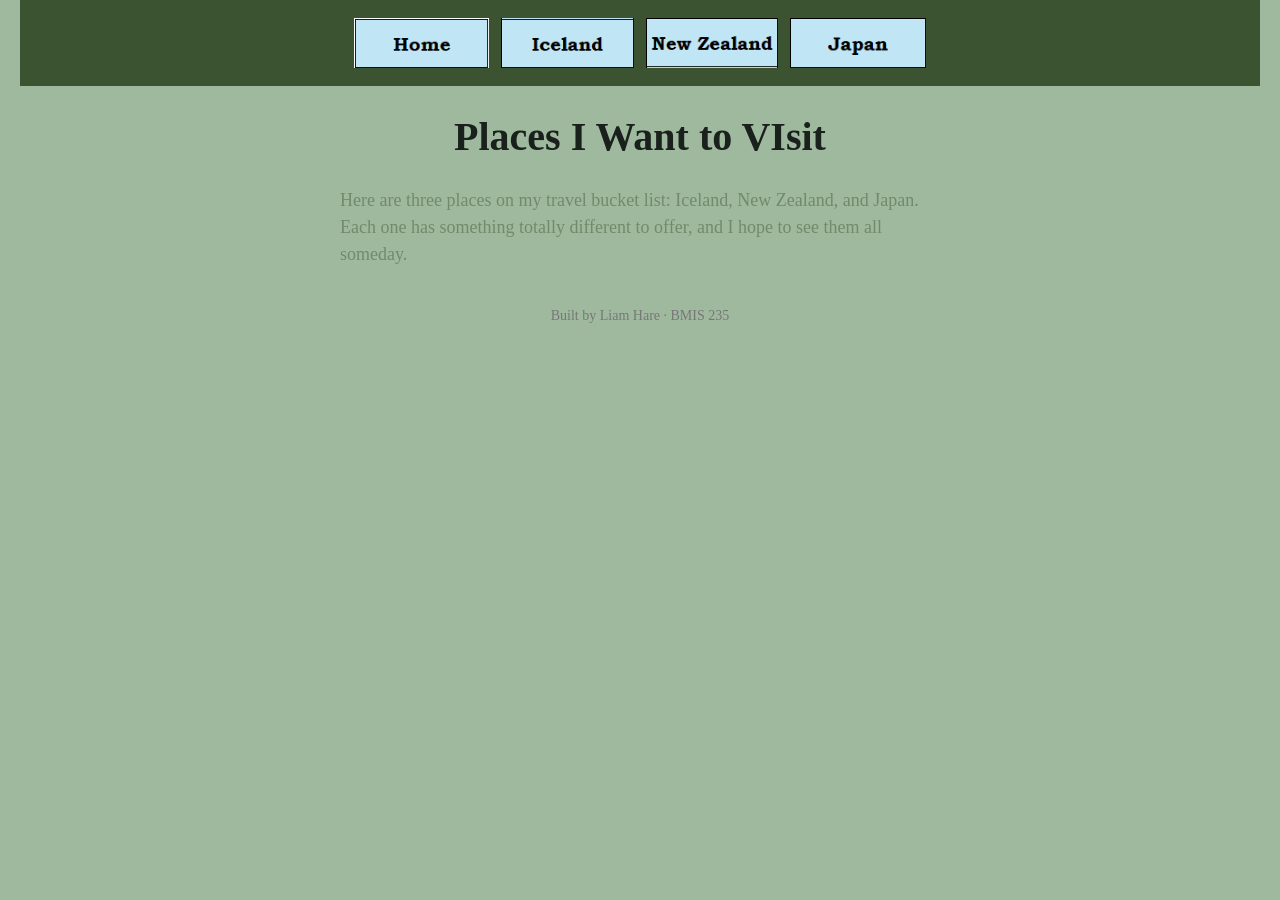
<file: index.html>
<!DOCTYPE html>
<!--
  Author: Liam Hare
  GU username: Liam Hare
  Course: BMIS 235 - HTML-3
-->
<html lang="en">
<head>
<meta charset="utf-8">
<meta name="author" content="YOUR NAME">
<title>Places I Want to Visit</title>

<!-- this one line connects the page to the stylesheet -->
<link rel="stylesheet" href="styles.css">
</head>
<body>

<!-- ===== MENU ============================================================
     The menu is four links. Each link wraps an image instead of words.
     Build it once on this page, check that every link works,
     then copy the whole <nav> block and paste it over the menu on the
     other three pages, so every page has the exact same menu.
     ===================================================================== -->
<nav>
    <a href="index.html"><img src="img/Home.png" alt="Home"></a>
    <a href="Iceland.html"><img src="img/Iceland.png" alt="Iceland"></a>
    <a href="NewZealand.html"><img src="img/NewZealand.png" alt="New Zealand"></a>
    <a href="Japan.html"><img src="img/Japan.png" alt="Japan"></a>
</nav>

<h1>Places I Want to VIsit</h1>
<p>Here are three places on my travel bucket list: Iceland, New Zealand, and Japan. Each one has something totally different to offer, and I hope to see them all someday.</p>
<p></p>

<!-- ===== SHOWCASE ======================================================
     This box is empty on purpose. In Part 7 you paste an interactive
     graphic BETWEEN the opening <div> and the closing </div> below.
     ===================================================================== -->
<div class="showcase"></div>

<!-- Footer: fill in your name -->
<footer>Built by Liam Hare &middot; BMIS 235</footer>

</body>
</html>
</file>
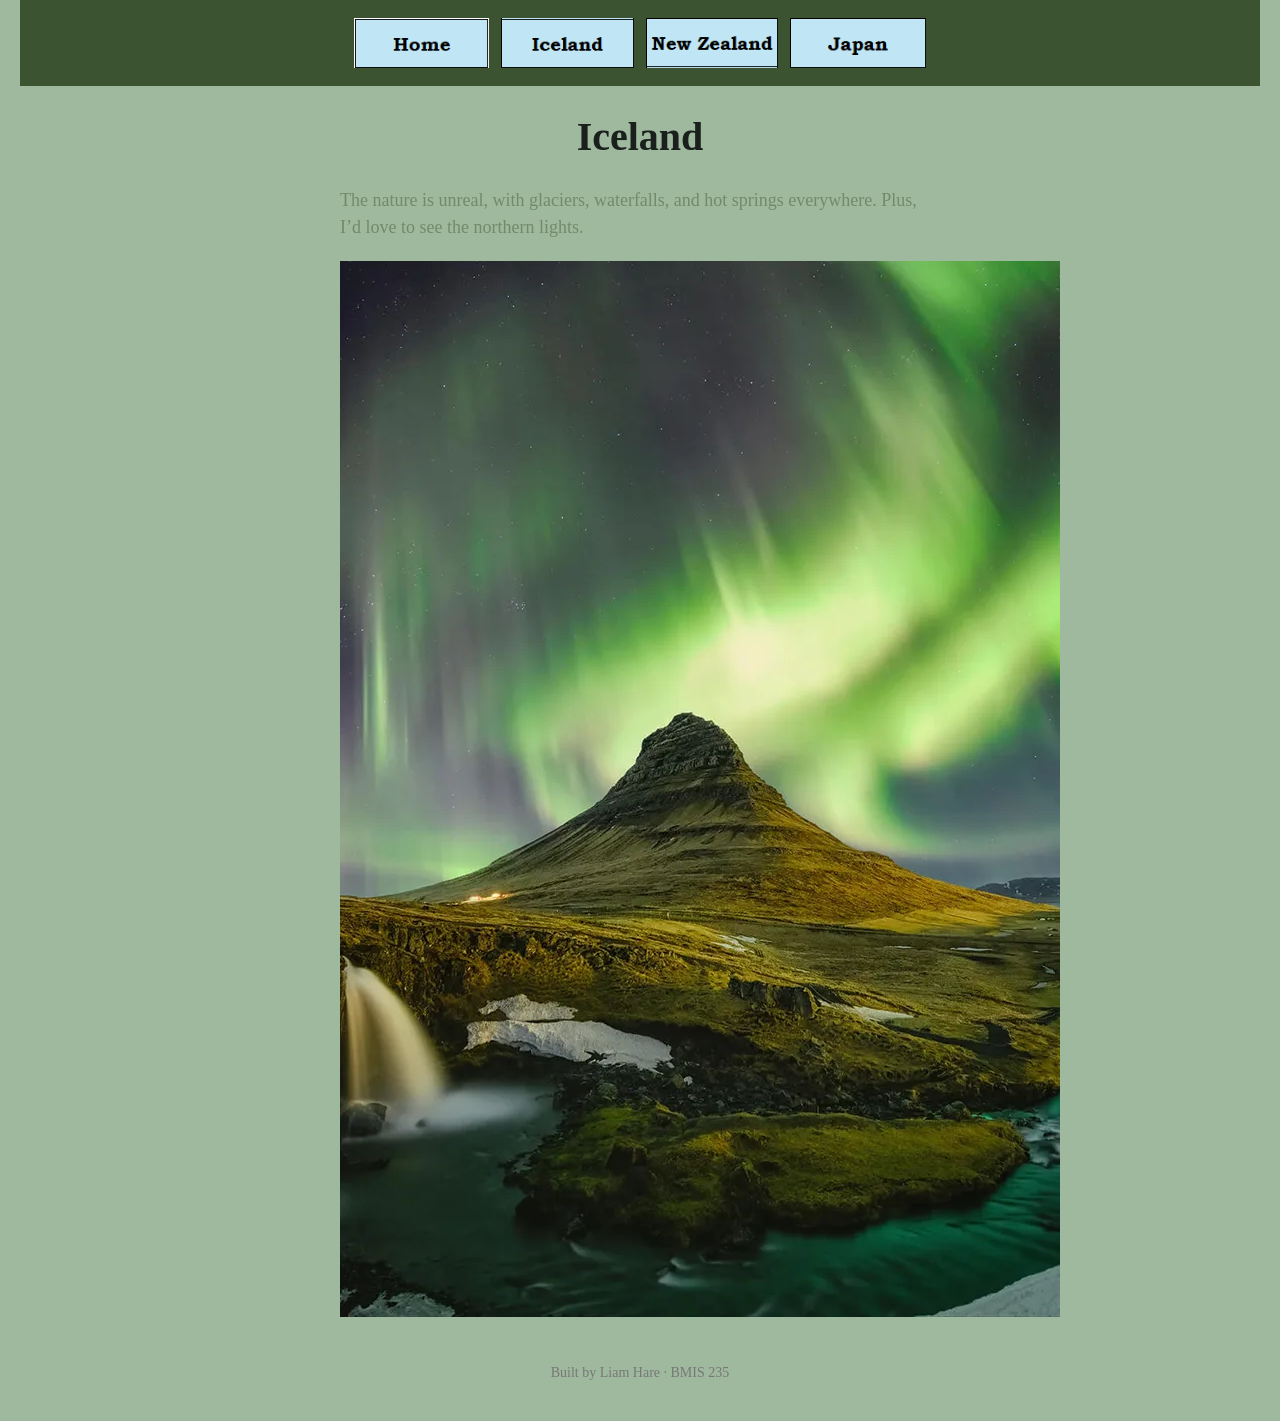
<file: Iceland.html>
<!DOCTYPE html>
<!--
  Author: Liam Hare
  GU username: Liam Hare
  Course: BMIS 235 - HTML-3
-->
<html lang="en">
<head>
<meta charset="utf-8">
<meta name="author" content="YOUR NAME">
<title>Iceland</title>

<!-- this one line connects the page to the stylesheet -->
<link rel="stylesheet" href="styles.css">
</head>
<body>

<!-- ===== MENU ============================================================
     The menu is four links. Each link wraps an image instead of words.
     Build it once on this page, check that every link works,
     then copy the whole <nav> block and paste it over the menu on the
     other three pages, so every page has the exact same menu.
     ===================================================================== -->
<nav>
    <a href="index.html"><img src="img/Home.png" alt="Home"></a>
    <a href="Iceland.html"><img src="img/Iceland.png" alt="Iceland"></a>
    <a href="NewZealand.html"><img src="img/NewZealand.png" alt="New Zealand"></a>
    <a href="Japan.html"><img src="img/Japan.png" alt="Japan"></a>
</nav>

<h1>Iceland</h1>
<p>The nature is unreal, with glaciers, waterfalls, and hot springs everywhere. Plus, I’d love to see the northern lights.</p>
<p><img src="img/nlights.webp" alt="Northern Lights in Iceland"></p>

<!-- Footer: fill in your name -->
<footer>Built by Liam Hare &middot; BMIS 235</footer>

</body>
</html>
</file>
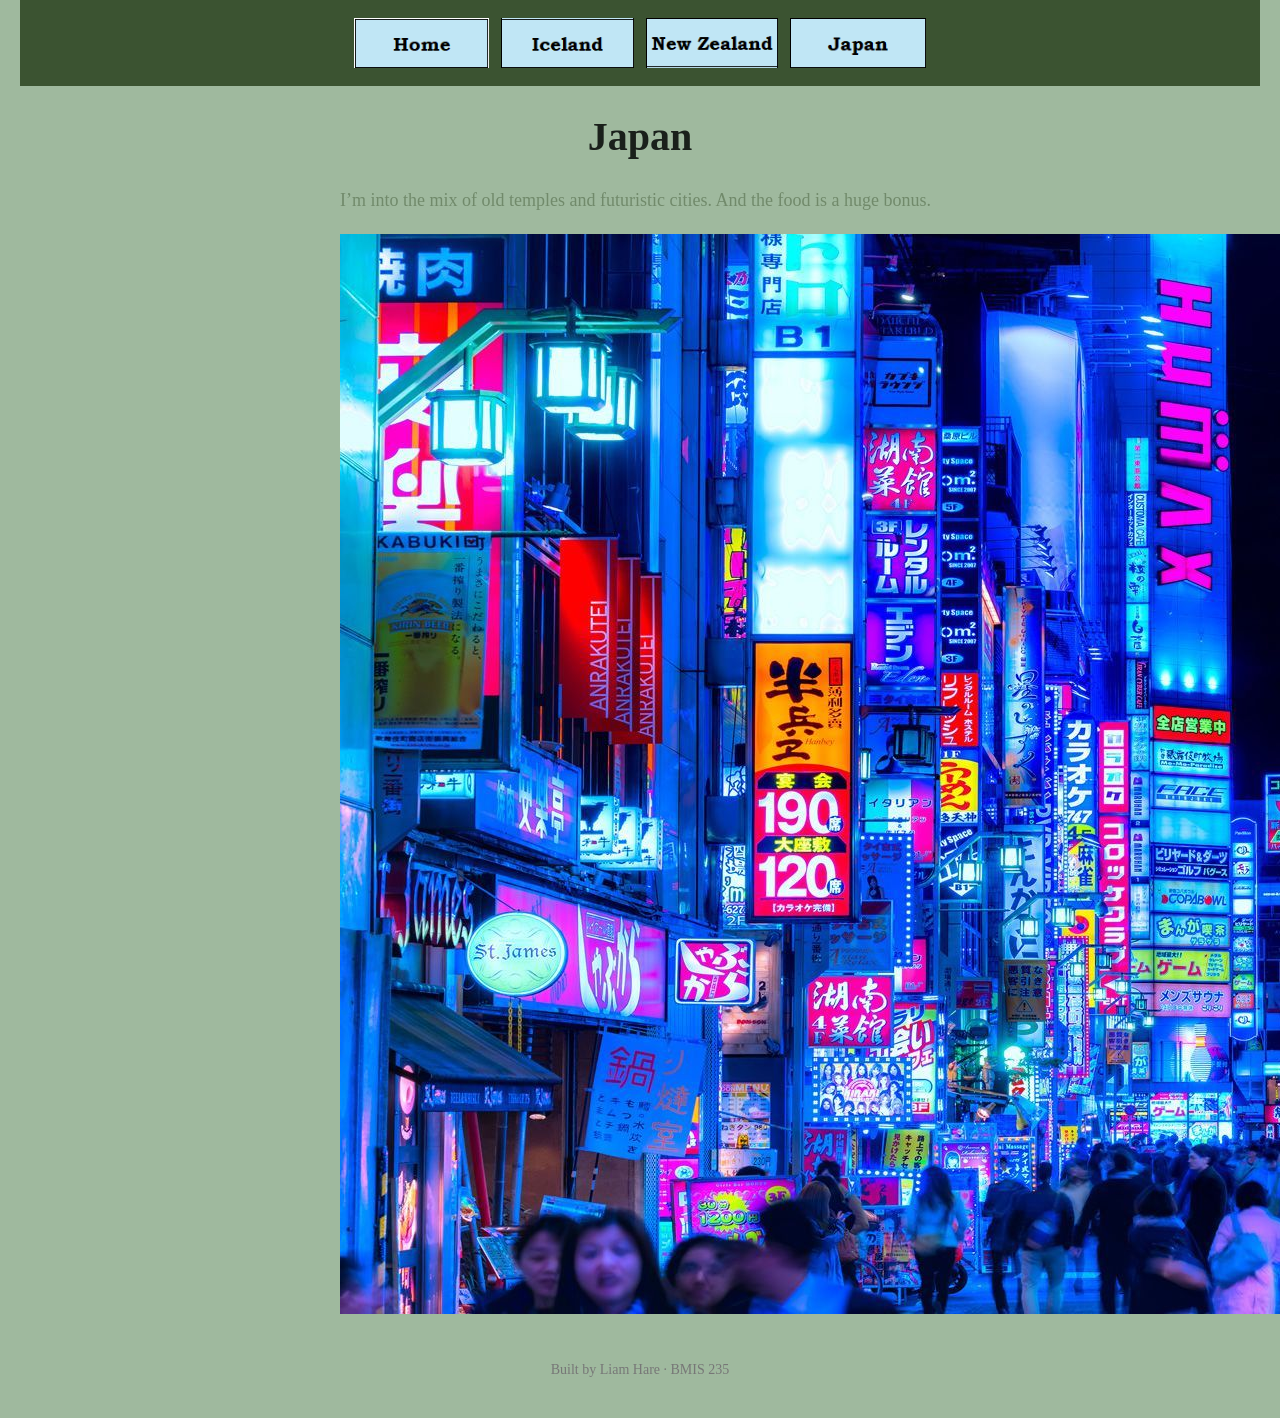
<file: Japan.html>
<!DOCTYPE html>
<!--
  Author: Liam Hare
  GU username: Liam Hare
  Course: BMIS 235 - HTML-3
-->
<html lang="en">
<head>
<meta charset="utf-8">
<meta name="author" content="YOUR NAME">
<title>Japan</title>
<link rel="stylesheet" href="styles.css">
</head>
<body>

<!-- ===== MENU ============================================================
     The menu is four links. Each link wraps an image instead of words.
     Build it once on this page, check that every link works,
     then copy the whole <nav> block and paste it over the menu on the
     other three pages, so every page has the exact same menu.
     ===================================================================== -->
<nav>
    <a href="index.html"><img src="img/Home.png" alt="Home"></a>
    <a href="Iceland.html"><img src="img/Iceland.png" alt="Iceland"></a>
    <a href="NewZealand.html"><img src="img/NewZealand.png" alt="New Zealand"></a>
    <a href="Japan.html"><img src="img/Japan.png" alt="Japan"></a>
</nav>

<h1>Japan</h1>
<p>I’m into the mix of old temples and futuristic cities. And the food is a huge bonus.</p>
<p><img src="img/tokyo.webp" alt="Tokyo at Night"></p>

<!-- Footer: fill in your name -->
<footer>Built by Liam Hare &middot; BMIS 235</footer>

</body>
</html>
</file>
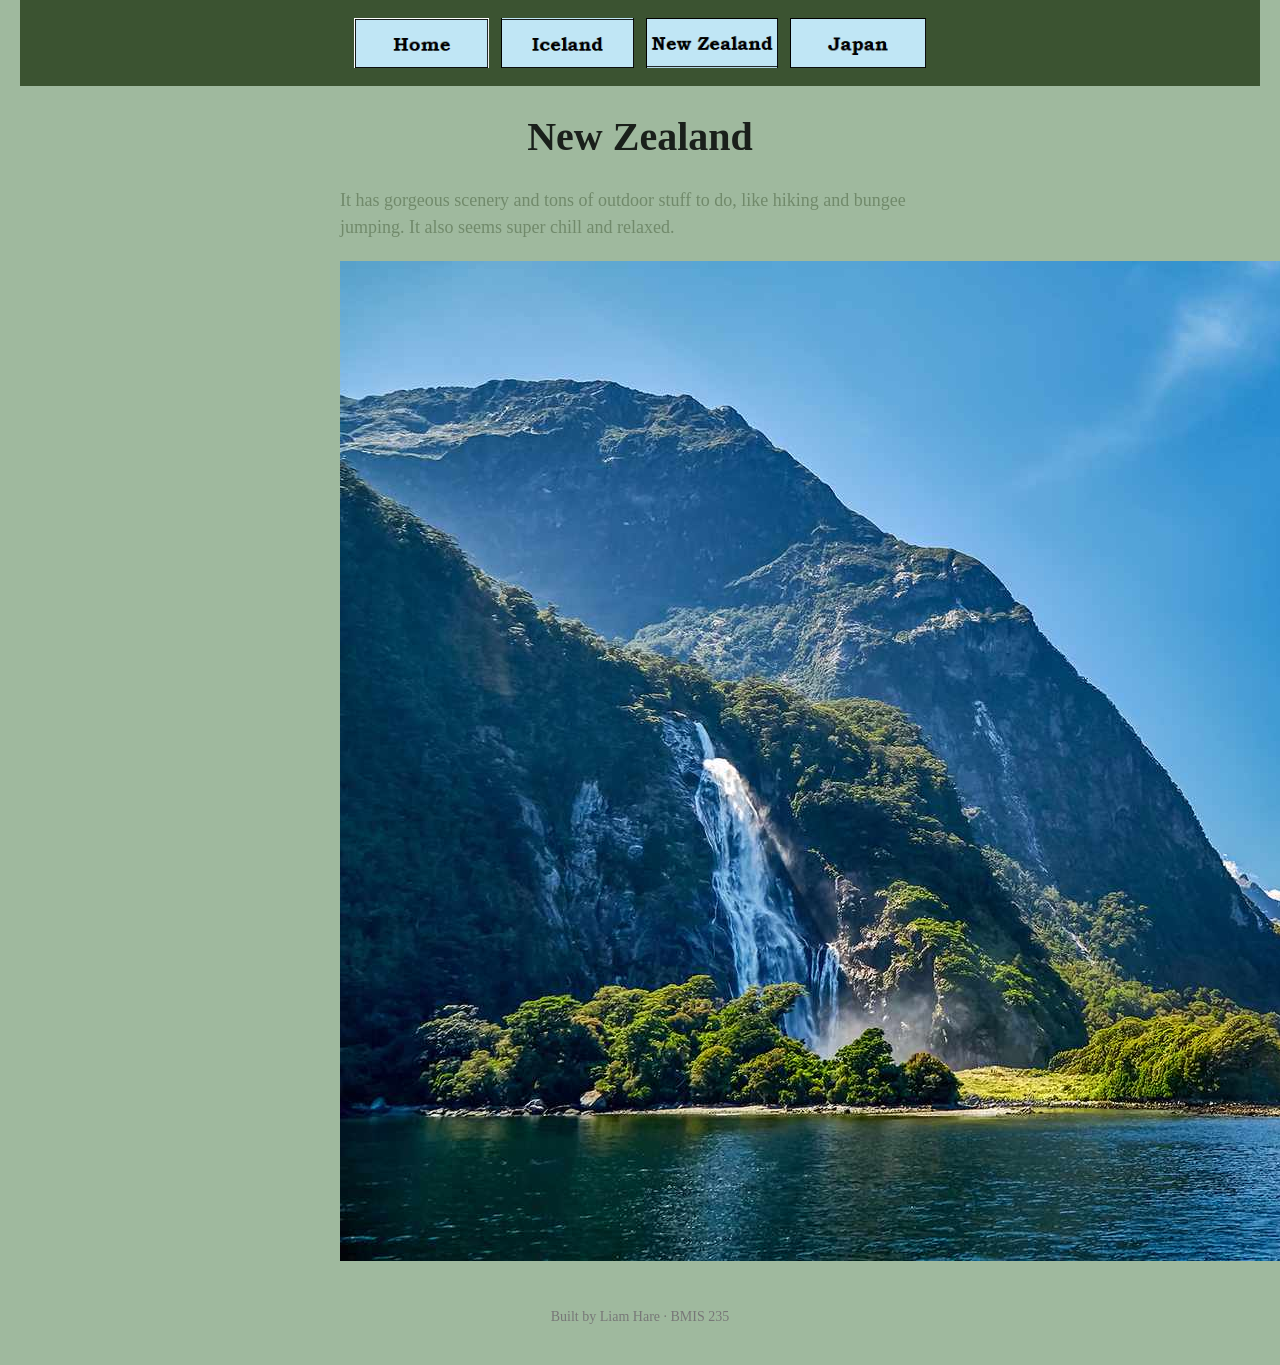
<file: NewZealand.html>
<!DOCTYPE html>
<!--
  Author:Liam Hare
  GU username: Liam Hare
  Course: BMIS 235 - HTML-3
-->
<html lang="en">
<head>
<meta charset="utf-8">
<meta name="author" content="YOUR NAME">
<title>New Zealand</title>

<!-- this one line connects the page to the stylesheet -->
<link rel="stylesheet" href="styles.css">
</head>
<body>

<!-- ===== MENU ============================================================
     The menu is four links. Each link wraps an image instead of words.
     Build it once on this page, check that every link works,
     then copy the whole <nav> block and paste it over the menu on the
     other three pages, so every page has the exact same menu.
     ===================================================================== -->
<nav>
    <a href="index.html"><img src="img/Home.png" alt="Home"></a>
    <a href="Iceland.html"><img src="img/Iceland.png" alt="Iceland"></a>
    <a href="NewZealand.html"><img src="img/NewZealand.png" alt="New Zealand"></a>
    <a href="Japan.html"><img src="img/Japan.png" alt="Japan"></a>
</nav>

<h1>New Zealand</h1>
<p>It has gorgeous scenery and tons of outdoor stuff to do, like hiking and bungee jumping. It also seems super chill and relaxed.</p>
<p><img src="img/nz github.jpg" alt="Mountains and fjords in New Zealand"></p>

<!-- Footer: fill in your name -->
<footer>Built by Liam Hare &middot; BMIS 235</footer>

</body>
</html>
</file>
<file: styles.css>
/* =====================================================================
   styles.css  ·  YOUR BRAND
   ---------------------------------------------------------------------
   This one file is your brand guide. Every page that links to it gets
   the same font, the same colors and the same spacing.
   Change a color here once, and every page changes.

   Use the same font and colors you picked for your Excel menu images,
   so the menu and the pages look like one brand.
   ===================================================================== */

body {
    font-family: Georgia, "Times New Roman", serif;
    background-color: #9fb99e;
    color: #718a6b;
    margin: 0;
    padding: 0 20px 40px 20px;
}

/* the menu at the top of every page */
nav {
    background-color: #3b5331;
    padding: 14px;
    text-align: center;
}

/* every image inside the menu is forced to the same height.
   If your images still look different sizes, their WIDTHS are
   different: go back to Excel and make every cell the same size. */
nav img {
    height: 50px;
    margin: 4px;
    vertical-align: middle;
}

/* no underline or border around the image links */
nav a {
    text-decoration: none;
}

h1 {
    color: #1a201b;
    text-align: center;
    font-size: 40px;
}

p {
    max-width: 600px;
    margin: 20px auto;
    font-size: 18px;
    line-height: 1.5;
}

footer {
    text-align: center;
    font-size: 14px;
    color: #777777;
    margin-top: 40px;
}
</file>
